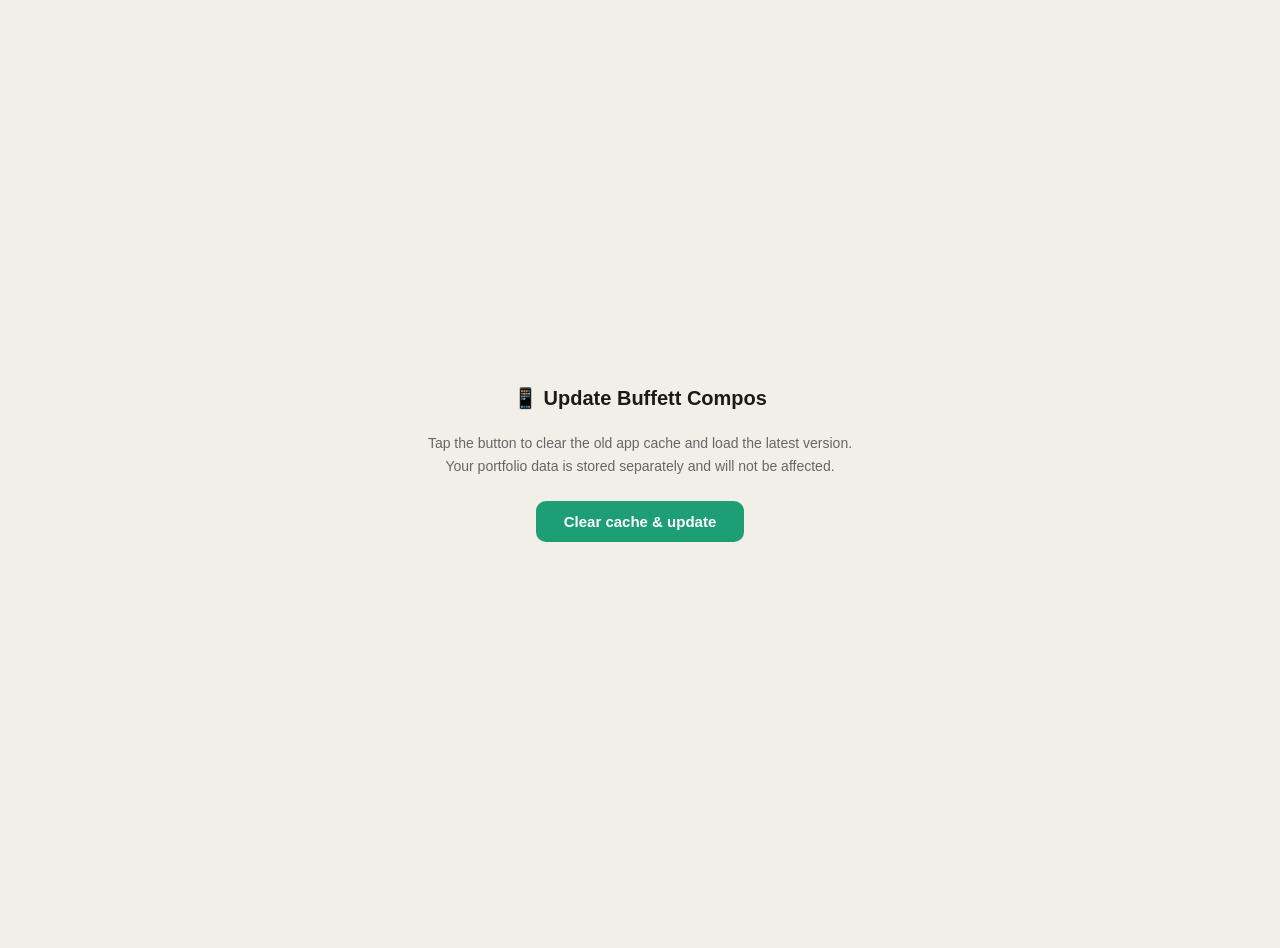
<file: clear-cache.html>
<!DOCTYPE html>
<html lang="en">
<head>
<meta charset="UTF-8" />
<meta name="viewport" content="width=device-width, initial-scale=1.0" />
<title>Buffett Compos — Clear Cache</title>
<style>
  body { font-family: -apple-system, sans-serif; display: flex; flex-direction: column;
         align-items: center; justify-content: center; min-height: 100vh; margin: 0;
         background: #f1efe8; color: #1a1a18; text-align: center; padding: 24px; }
  h2  { font-size: 20px; margin-bottom: 8px; }
  p   { font-size: 14px; color: #666; margin-bottom: 24px; line-height: 1.6; }
  button { padding: 12px 28px; background: #1D9E75; color: #fff; border: none;
           border-radius: 10px; font-size: 15px; font-weight: 600; cursor: pointer; }
  #status { margin-top: 16px; font-size: 13px; color: #444; min-height: 20px; }
</style>
</head>
<body>
  <h2>📱 Update Buffett Compos</h2>
  <p>Tap the button to clear the old app cache and load the latest version.<br>
     Your portfolio data is stored separately and will not be affected.</p>
  <button id="clear-btn">Clear cache &amp; update</button>
  <div id="status"></div>

<script>
document.getElementById("clear-btn").addEventListener("click", async () => {
  const statusEl = document.getElementById("status");
  const btn = document.getElementById("clear-btn");
  btn.disabled = true;
  statusEl.textContent = "Unregistering service workers…";

  try {
    // 1. Unregister all service workers
    if ("serviceWorker" in navigator) {
      const regs = await navigator.serviceWorker.getRegistrations();
      await Promise.all(regs.map(r => r.unregister()));
    }

    // 2. Delete all caches
    statusEl.textContent = "Clearing cached files…";
    const keys = await caches.keys();
    await Promise.all(keys.map(k => caches.delete(k)));

    // 3. Redirect to app — fresh SW will install on next load
    statusEl.textContent = "Done! Redirecting to app…";
    setTimeout(() => { window.location.href = "./index.html"; }, 800);
  } catch (err) {
    statusEl.textContent = "Error: " + err.message;
    btn.disabled = false;
  }
});
</script>
</body>
</html>
</file>
